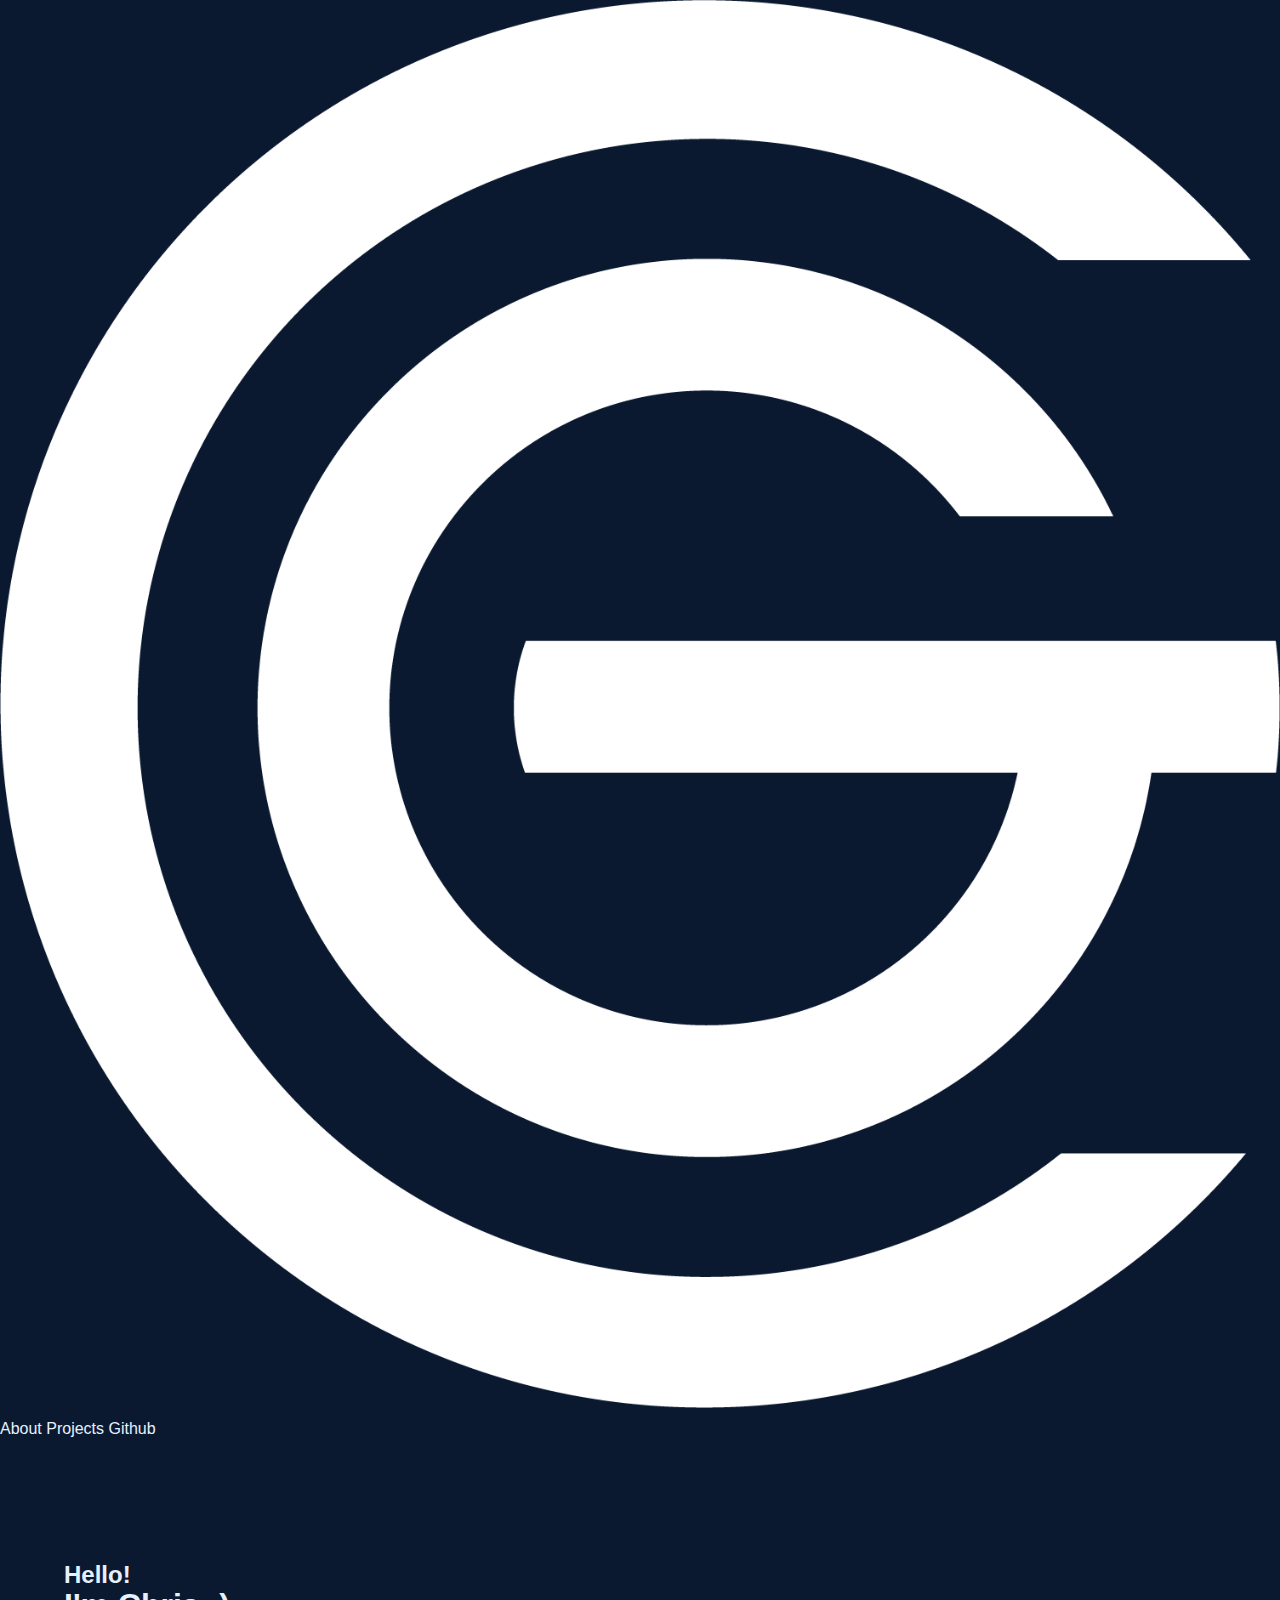
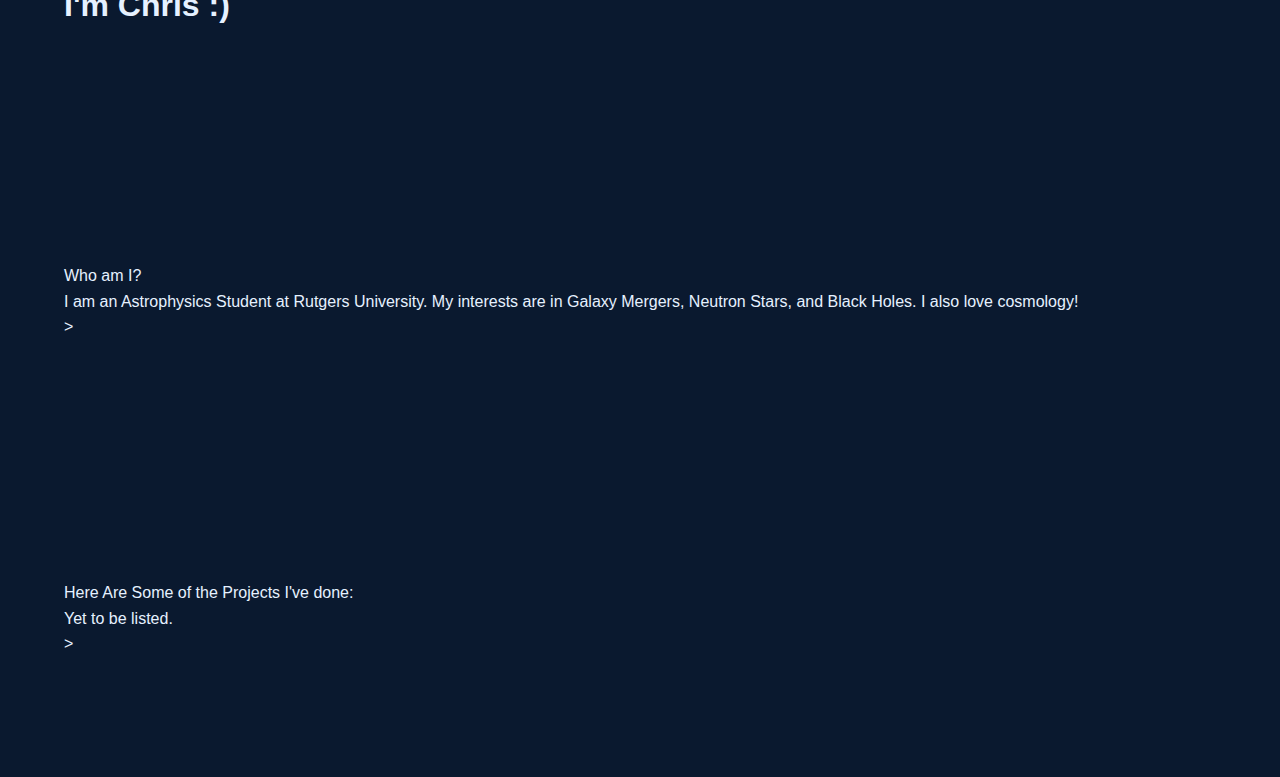
<file: index.html>
<!DOCTYPE html>
<html lang="en">
  <head>
    <title>Chris Gade</title>
    <meta charset="UTF-8" />
    <meta name="viewport" content="width=device-width, initial-scale=1.0" />
    <link rel="stylesheet" href="style.css" />
    <link
      href="https://fonts.googleapis.com/css2?family=Moirai+One&display=swap"
      rel="stylesheet"
    />
    <link rel="preconnect" href="https://fonts.googleapis.com" />
    <link rel="preconnect" href="https://fonts.gstatic.com" crossorigin />
    <link
      href="https://fonts.googleapis.com/css2?family=Bagel+Fat+One&family=Bungee+Inline&family=Bungee+Outline&family=Ephesis&family=Moirai+One&family=Nabla&family=Overlock&family=Sarina&display=swap"
      rel="stylesheet"
    />
  </head>
  <body>
    <nav class="glass">
      <div class="logo">
        <a href="/"></a>
        <img src="logo.png" />
      </div>
      <div class="nav-items">
        <a href="#about-me">About</a>
        <a href="#projects">Projects</a>
        <a href="https://github.com/satyajitlion" target="_blank">Github</a>
      </div>
    </nav>

    <section id="sec-1">
      <div class="header-container">
        <div class="column-top">
          <h2 class="text2">Hello!</h2>
          <h1 class="text"><span class="spc-effects"> I'm Chris </span> :)</h1>
        </div>
      </div>
      <a id="scroll-btn" href="#about-me"></a>
    </section>

    <section id="about-me">
      <div>
        <div class="about">Who am I?</div>
        <p class="desc">
          I am an Astrophysics Student at Rutgers University. My interests are
          in Galaxy Mergers, Neutron Stars, and Black Holes. I also love
          cosmology!
        </p>
        >
      </div>
    </section>

    <section id="projects">
      <div>
        <div class="prj">Here Are Some of the Projects I've done:</div>
        <p class="desc2">Yet to be listed.</p>
        >
      </div>
    </section>
    <script src="./app.js"></script>
  </body>
</html>
</file>
<file: style.css>
/* ===== Variables ===== */
:root {
  /* Colors */
  --dark-bg: #0a192f;
  --light-bg: #112240;
  --lightest-bg: #233554;
  --text-primary: #e6f1ff;
  --text-secondary: #b3c6ff;
  --accent: #64ffda;
  --accent-light: rgba(100, 255, 218, 0.1);
  
  /* Typography */
  --font-primary: 'Space Grotesk', sans-serif;
  --font-secondary: 'Manrope', sans-serif;
  
  /* Spacing */
  --section-padding: 120px;
  --container-width: 1200px;
  
  /* Effects */
  --transition: all 0.25s cubic-bezier(0.645, 0.045, 0.355, 1);
  --box-shadow: 0 10px 30px -15px rgba(2, 12, 27, 0.7);
}

/* ===== Base Styles ===== */
* {
  margin: 0;
  padding: 0;
  box-sizing: border-box;
}

html {
  scroll-behavior: smooth;
}

body {
  background-color: var(--dark-bg);
  color: var(--text-primary);
  font-family: var(--font-secondary);
  line-height: 1.6;
  overflow-x: hidden;
}

h1, h2, h3, h4 {
  font-family: var(--font-primary);
  font-weight: 700;
  line-height: 1.1;
}

a {
  text-decoration: none;
  color: inherit;
  transition: var(--transition);
}

img {
  max-width: 100%;
  height: auto;
}

section {
  position: relative;
  padding: var(--section-padding) 5%;
}

/* ===== Particle Background ===== */
.particle-background {
  position: fixed;
  top: 0;
  left: 0;
  width: 100%;
  height: 100%;
  z-index: -1;
  background-color: var(--dark-bg);
  background-image: radial-gradient(circle at 50% 50%, 
    rgba(100, 255, 218, 0.05) 1px, 
    transparent 1px);
  background-size: 20px 20px;
}

.planet-layer img {
  position: absolute;
  width: 100px;
  opacity: 0;
  transition: opacity 1s ease;
  filter: drop-shadow(0 0 10px rgba(100,255,218,0.5));
}


/* ===== Navigation ===== */
.glass-nav {
  position: fixed;
  top: 0;
  width: 100%;
  background-color: rgba(10, 25, 47, 0.9);
  backdrop-filter: blur(10px);
  z-index: 100;
  padding: 20px 5%;
  box-shadow: 0 10px 30px -10px rgba(2, 12, 27, 0.7);
}

.nav-container {
  display: flex;
  justify-content: space-between;
  align-items: center;
  max-width: var(--container-width);
  margin: 0 auto;
}

.logo {
  font-family: var(--font-primary);
  color: var(--accent);
}

.logo img {
  filter: brightness(0) invert(1);
  /* 
     brightness(0) makes it black 
     invert(1) flips black to white
  */
}

.nav-links {
  display: flex;
  gap: 2rem;
}

.nav-links a {
  font-size: 0.9rem;
  font-weight: 500;
  color: var(--text-secondary);
  padding: 0.5rem 0;
  position: relative;
}

.nav-links a span {
  color: var(--accent);
  margin-right: 5px;
}

.nav-links a:hover {
  color: var(--accent);
}

.nav-links a::after {
  content: '';
  position: absolute;
  width: 0;
  height: 2px;
  bottom: 0;
  left: 0;
  background-color: var(--accent);
  transition: var(--transition);
}

.nav-links a:hover::after {
  width: 100%;
}

.menu-toggle {
  display: none;
  background: none;
  border: none;
  cursor: pointer;
  padding: 10px;
  z-index: 101;
}

.hamburger {
  width: 24px;
  height: 2px;
  background-color: var(--accent);
  position: relative;
  transition: var(--transition);
}

.hamburger::before,
.hamburger::after {
  content: '';
  position: absolute;
  width: 24px;
  height: 2px;
  background-color: var(--accent);
  transition: var(--transition);
}

.hamburger::before {
  top: -8px;
}

.hamburger::after {
  top: 8px;
}

.menu-toggle.active .hamburger {
  background-color: transparent;
}

.menu-toggle.active .hamburger::before {
  transform: rotate(45deg) translate(5px, 5px);
}

.menu-toggle.active .hamburger::after {
  transform: rotate(-45deg) translate(5px, -5px);
}

/* ===== Hero Section ===== */
.hero {
  display: flex;
  align-items: center;
  min-height: 100vh;
  max-width: var(--container-width);
  margin: 0 auto;
  padding: 0 5%;
  gap: 3rem;
}

.hero-content {
  flex: 1;
  max-width: 600px;
}


.intro {
  color: var(--accent);
  font-size: 1.25rem;
  margin-bottom: 1rem;
  font-weight: 400;
}

.name {
  font-size: clamp(2.5rem, 5vw, 3.5rem);
  margin-bottom: 1rem;
  color: var(--text-primary);
}

.tagline {
  font-size: clamp(1.0rem, 4vw, 1.5rem);
  color: var(--text-primary);
  margin-bottom: 1.5rem;
}
.var {
  color: rgb(255, 255, 255); /* Classic IDE blue for variables */
}
.tag2 {
  font-family: 'Courier New', monospace;
  background: rgba(179, 198, 255, 0.05);
  padding: 1rem;
  border-radius: 4px;
  display: inline-block;
}

.blinking-cursor {
  display: inline-block;
  width: 10px;
  height: 1.2em;
  background: #64ffda;
  vertical-align: middle;
  margin-left: 3px;
  animation: blink 1s step-end infinite;
}

@keyframes blink {
  from, to { background: transparent }
  50% { background: var(--text-primary) }
}

.kw{
  color: var(--text-secondary)
}

.colorn {
  color: var(--text-secondary);
}
.colorn2 {
  color: var(--text-secondary); /* Classic IDE string orange */
}
.sp {
  font-weight: bolder;
  color: #FA5053;
}

.sp2 {
  font-weight: bolder;
  color:#97dd7d;
}

.colorstr {
  color: #FA5053; /* Classic IDE string orange */
}
.colormat {
  color: #97dd7d; /* Classic IDE string orange */
}

.indent {
  padding-left: 3.25ch; /* perfect Python indentation */
}

.description {
  color: var(--text-secondary);
  margin-bottom: 2.5rem;
  font-size: 1.1rem;
  line-height: 1.7;
}

.cta-button {
  display: inline-flex;
  align-items: center;
  gap: 1rem;
  background-color: transparent;
  color: var(--accent);
  border: 1px solid var(--accent);
  border-radius: 4px;
  padding: 1rem 1.5rem;
  font-size: 1rem;
  font-weight: 500;
  transition: var(--transition);
}

.cta-button:hover {
  background-color: var(--accent-light);
  transform: translateY(-3px);
}

.arrow-icon {
  display: flex;
  align-items: center;
}

.arrow-line {
  width: 20px;
  height: 1px;
  background-color: var(--accent);
  position: relative;
}

.arrow-head {
  width: 8px;
  height: 8px;
  border-right: 1px solid var(--accent);
  border-bottom: 1px solid var(--accent);
  transform: rotate(-45deg);
  position: relative;
  right: 4px;
}

.hero-visual {
  flex: 1;
  position: relative;
  max-width: 500px;
}

.gradient-circle {
  position: absolute;
  width: 100%;
  height: 100%;
  background: radial-gradient(circle, var(--accent-light) 0%, transparent 70%);
  border-radius: 50%;
  filter: blur(30px);
  z-index: -1;
}

.profile-pic-container {
  display: flex;
  justify-content: center;
  margin: 0 auto;

  width: 400px;
  height: 400px;
  border: 3px solid transparent;
  border-radius: 50%;
  box-shadow: 0 4px 15px rgba(100, 255, 218, 0.3);
  filter: drop-shadow(0 4px 8px rgba(0,0,0,0.2));
  overflow: hidden;
  transition: all 0.3s ease;
}

.circular-image {
  width: 140%;
  height: 140%;
  object-fit: cover;
  object-position: 70% 10%;
  transition: transform 0.3s ease;
}
.circular-image:hover {
  border-color: #64ffda;
}

.profile-pic-container2 {
  display: flex;
  justify-content: center;
  margin: 0 auto;
}

.circular-image2 {
  width: 400px;
  height: 400px;
  object-fit: cover;
  object-position: 50% 10%;
  border-radius: 50%;
  border: 3px solid transparent;
  transition: all 0.3s ease;
  box-shadow: 0 4px 15px rgba(100, 255, 218, 0.3);
  filter: drop-shadow(0 4px 8px rgba(0,0,0,0.2));
}

@keyframes float {
  0%, 100% { transform: translateY(0); }
  50% { transform: translateY(-10px); }
}

/* ===== About Section ===== */
.section-header {
  display: flex;
  align-items: center;
  margin-bottom: 3rem;
}

.section-header h2 {
  font-size: 2rem;
  color: var(--text-primary);
  white-space: nowrap;
}

.section-header span {
  color: var(--accent);
  margin-right: 1rem;
  font-family: var(--font-secondary);
}

.divider {
  height: 1px;
  background-color: var(--lightest-bg);
  margin-left: 1rem;
  width: 100%;
  max-width: 300px;
}

.about-grid {
  display: grid;
  grid-template-columns: 3fr 2fr;
  gap: 3rem;
  align-items: center;
}

.about-text p {
  margin-bottom: 1.5rem;
  color: var(--text-primary);
  line-height: 1.7;
}
.ptitle {
  font-size: 1.05rem;
  color: var(--text-primary);
  font-family: var(--font-primary);
}

.skills-list {
  display: grid;
  grid-template-columns: repeat(2, minmax(140px, 200px));
  gap: 0.5rem;
  list-style: none;
  margin-top: 1.5rem;
}

.skills-list li {
  position: relative;
  padding-left: 1.5rem;
  color: var(--text-secondary);
  font-size: 0.9  rem;
}

.skills-list li::before {
  content: '->';
  position: absolute;
  left: 0;
  color: var(--accent);
}

.about-image {
  position: relative;
}

.image-frame {
  position: relative;
  border-radius: 10px;
  overflow: hidden;
  box-shadow: var(--box-shadow);
}

.image-frame img {
  display: block;
  width: 100%;
  height: auto;
}

.frame-decoration {
  position: absolute;
  top: 20px;
  left: 20px;
  width: 100%;
  height: 100%;
  border: 2px solid var(--accent);
  border-radius: 10px;
  z-index: -1;
  transition: var(--transition);
}

.image-frame:hover ~ .frame-decoration {
  top: 15px;
  left: 15px;
}

/* ===== Projects Section ===== */
.projects-container {
  display: flex;
  flex-direction: column;
  gap: 6rem;
}

.project-card {
  display: grid;
  grid-template-columns: repeat(12, 1fr);
  gap: 2rem;
  align-items: center;
}

.project-card.reversed .project-media {
  grid-column: 1 / 8;
  grid-row: 1;
}

.project-card.reversed .project-info {
  grid-column: 7 / -1;
  text-align: right;
}

.project-card.reversed .project-links {
  justify-content: flex-end;
}

.project-card.reversed .tech-tags {
  justify-content: flex-end;
}

.project-media {
  position: relative;
  grid-column: 6 / -1;
  grid-row: 1;
  z-index: 1;
}

.media-container {
  position: relative;
  border-radius: 10px;
  overflow: hidden;
  box-shadow: var(--box-shadow);
  transition: var(--transition);
}

.media-container:hover {
  transform: translateY(-5px);
}

.project-gif {
  display: block;
  width: 100%;
  height: auto;
  object-fit: cover;
}

.media-overlay {
  position: absolute;
  top: 0;
  left: 0;
  width: 100%;
  height: 100%;
  background-color: rgba(10, 25, 47, 0.7);
  display: flex;
  align-items: center;
  justify-content: center;
  opacity: 0;
  transition: var(--transition);
}

.media-container:hover .media-overlay {
  opacity: 1;
}

.view-button {
  background-color: transparent;
  color: var(--accent);
  border: 1px solid var(--accent);
  padding: 0.8rem 1.5rem;
  border-radius: 4px;
  font-size: 0.9rem;
  transition: var(--transition);
}

.view-button:hover {
  background-color: var(--accent-light);
}

.project-info {
  grid-column: 1 / 8;
  grid-row: 1;
  z-index: 2;
}

.project-info h3 {
  color: var(--text-primary);
  margin-bottom: 1rem;
  font-size: 1.5rem;
}

.project-description {
  background-color: var(--light-bg);
  padding: 1.5rem;
  border-radius: 4px;
  margin-bottom: 1.5rem;
  color: var(--text-secondary);
  line-height: 1.7;
  font-size: 0.95rem;
  box-shadow: var(--box-shadow);
}

.tech-tags {
  display: flex;
  gap: 1rem;
  margin-bottom: 1.5rem;
  flex-wrap: wrap;
}

.tech-tags li {
  color: var(--text-secondary);
  font-size: 0.8rem;
  font-family: var(--font-primary);
}

.project-links {
  display: flex;
  gap: 1.5rem;
}

.project-links a {
  color: var(--text-primary);
  font-size: 1.2rem;
  transition: var(--transition);
}

.project-links a:hover {
  color: var(--accent);
  transform: translateY(-3px);
}

/* ===== Contact Section ===== */
.contact-container {
  max-width: 600px;
  margin: 0 auto;
  text-align: center;
}

.contact-container h4 {
  color: var(--accent);
  font-size: 1rem;
  margin-bottom: 1rem;
}

.contact-container h2 {
  font-size: 2.5rem;
  margin-bottom: 1.5rem;
}

.contact-container p {
  color: var(--text-secondary);
  margin-bottom: 2.5rem;
  line-height: 1.7;
}

.contact-button {
  display: inline-block;
  background-color: transparent;
  color: var(--accent);
  border: 1px solid var(--accent);
  border-radius: 4px;
  padding: 1rem 1.5rem;
  font-size: 1rem;
  font-weight: 500;
  transition: var(--transition);
  margin-bottom: 3rem;
}

.contact-button:hover {
  background-color: var(--accent-light);
  transform: translateY(-3px);
}

.social-links {
  display: flex;
  justify-content: center;
  gap: 2rem;
}

.social-links a {
  color: var(--text-primary);
  font-size: 1.2rem;
  transition: var(--transition);
}

.social-links a:hover {
  color: var(--accent);
  transform: translateY(-3px);
}

/* ===== Footer ===== */
footer {
  text-align: center;
  padding: 2rem 5%;
  background-color: var(--dark-bg);
}

.footer-content p {
  color: var(--text-secondary);
  font-size: 0.9rem;
  margin-bottom: 0.5rem;
}

/* ===== Responsive Design ===== */

@media (max-width: 1024px) {
  .hero {
    flex-direction: column;
    padding-top: 100px;
    text-align: center;
  }
  
  .hero-content {
    max-width: 100%;
  }
  
  .cta-button {
    margin: 0 auto;
  }
  
  .about-grid {
    grid-template-columns: 1fr;
  }
  
  .about-image {
    margin-top: 3rem;
  }
  
  .project-card,
  .project-card.reversed {
    grid-template-columns: 1fr;
  }
  
  .project-media,
  .project-card.reversed .project-media,
  .project-info,
  .project-card.reversed .project-info {
    grid-column: 1 / -1;
  }
  
  .project-info,
  .project-card.reversed .project-info {
    text-align: left;
  }
  
  .project-card.reversed .project-links,
  .project-card.reversed .tech-tags {
    justify-content: flex-start;
  }
  .project-card .project-info {
    background-color: rgba(10, 25, 47, 0.9); /* Solid background for readability */
    padding: 1.5rem;
    margin: 1rem;
    border-radius: 8px;
    box-shadow: var(--box-shadow);
  }

  .project-media {
    position: relative;
    z-index: 1;
  }
}

@media (max-width: 768px) {
  .nav-links {
    position: fixed;
    top: 0;
    right: -100%;
    width: 70%;
    height: 100vh;
    background-color: var(--light-bg);
    flex-direction: column;
    justify-content: center;
    align-items: center;
    gap: 2rem;
    transition: var(--transition);
  }
  
  .nav-links.active {
    right: 0;
  }
  
  .menu-toggle {
    display: block;
  }
  
  .section {
    padding: 80px 5%;
  }
  
  .section-header {
    flex-direction: column;
    align-items: flex-start;
  }
  
  .divider {
    margin-left: 0;
    margin-top: 1rem;
    width: 100px;
  }
  .project-card, 
  .project-card.reversed {
    display: flex;
    flex-direction: column;
    gap: 1.5rem;
  }

  .project-info {
    order: 2; /* Force description below media */
    text-align: left !important; /* Override reversed alignment */
    background-color: var(--light-bg);
    padding: 1.5rem;
    margin-top: -3rem; /* Slight overlap for visual connection */
    position: relative;
    z-index: 2;
  }

  .project-media {
    order: 1;
  }

  .project-card.reversed .project-links,
  .project-card.reversed .tech-tags {
    justify-content: flex-start !important;
  }

  .media-overlay {
    display: none; /* Hide overlay since we're stacking elements */
  }
}

@media (max-width: 480px) {
  .hero {
    padding-top: 80px;
  }
  
  .name {
    font-size: 2.5rem;
  }
  
  .tagline {
    font-size: 1.5rem;
  }
  
  .skills-list {
    grid-template-columns: 1fr;
  }
  
  .social-links {
    gap: 1.5rem;
  }
}

/* ===== Mobile Responsiveness Fixes ===== */
@media (max-width: 768px) {
  /* Prevent horizontal overflow */
  html, body {
    width: 100%;
    overflow-x: hidden;
  }
  
  /* Adjust hero section spacing */
  .hero {
    padding-top: 120px;
    min-height: auto;
  }
  
  /* Make circular images smaller on mobile */
  .circular-image, 
  .circular-image2 {
    width: 250px;
    height: 250px;
  }
  
  /* Improve navigation menu */
  .nav-links {
    width: 80%;
    padding: 2rem;
  }
  
  .nav-links a {
    font-size: 1.1rem;
    padding: 0.75rem 0;
  }
  
  /* Make code block scrollable */
  .tag2 {
    overflow-x: auto;
    white-space: normal;
    max-width: 200%;
    display: block;
    font-size: 0.7rem; /* Slightly smaller on very small screens */
    padding: 1rem; /* Tighter padding */
    text-align: left; /* Removes centering */
    margin-left: 0;   /* Removes any auto-centering margins */
    margin-right: auto; /* Ensures left alignment */
    width: fit-content; /* Shrinks to content width */
  }

}

@media (max-width: 480px) {
  /* Ensure headers wrap properly */
  .section-header h2 {
    white-space: normal;
  }
  
  /* Adjust main heading sizes */
  .name {
    font-size: 2.3rem;
  }
  
  .tagline {
    font-size: 1.3rem;
  }
}
</file>
